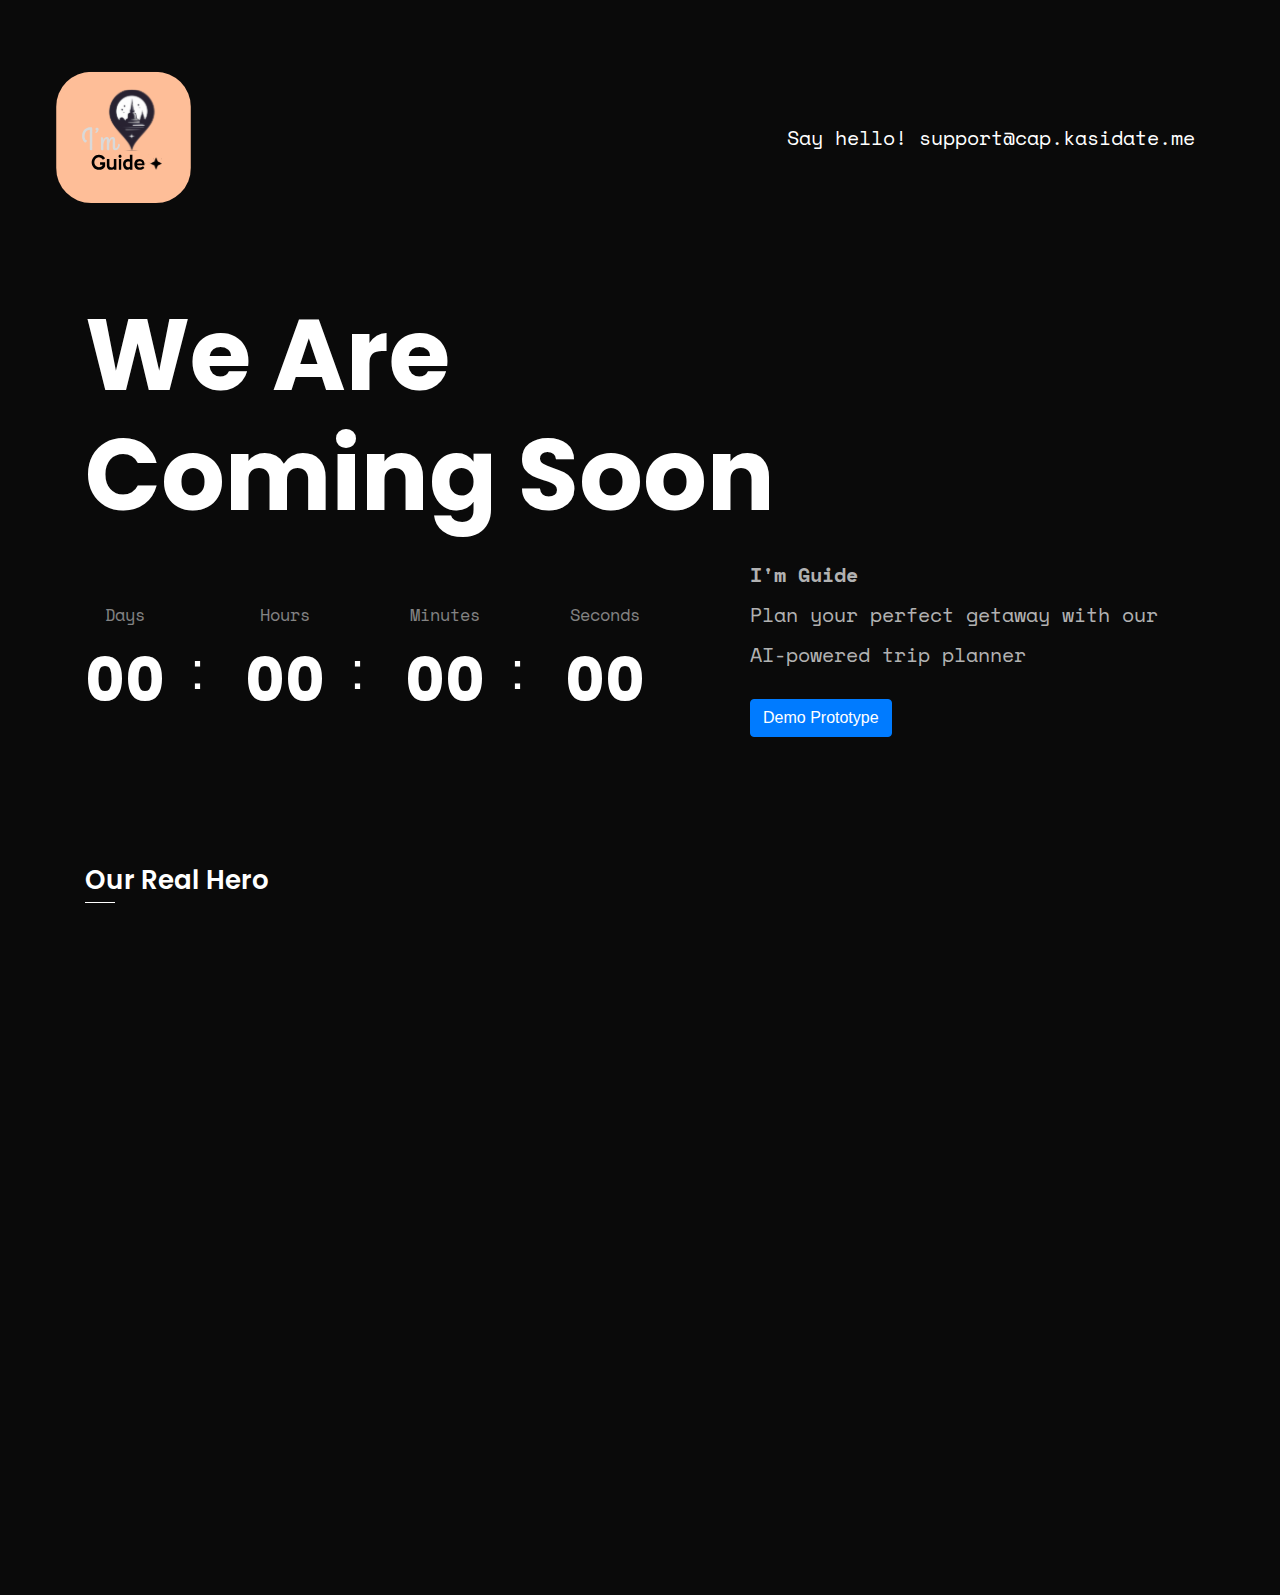
<file: index.html>
<!doctype html>
<html class="no-js" lang="">
    <head>
        <meta charset="utf-8">
        <meta http-equiv="x-ua-compatible" content="ie=edge">
        <title>I'm Guide - Always your a way</title>
        <meta name="description" content="">
        <meta name="viewport" content="width=device-width, initial-scale=1">

        <meta name="author" content="SoonLaunch">
        <meta name="favicon" content="assets/img/favicon.png">
        <!-- Place favicon.ico in the root directory -->

		<!-- ========================= CSS here ========================= -->
		<link rel="stylesheet" href="assets/css/bootstrap-4.5.0.min.css">
        <link rel="stylesheet" href="assets/css/lineicons.css">
		<link rel="stylesheet" href="assets/css/animate.css">
		<link rel="stylesheet" href="assets/css/style.css">
    </head>
    <body>
        <!--[if lte IE 9]>
            <p class="browserupgrade">You are using an <strong>outdated</strong> browser. Please <a href="https://browsehappy.com/">upgrade your browser</a> to improve your experience and security.</p>
        <![endif]-->

        <!-- ========================= main start ========================= -->
        <main class="main-06">
            <!-- header start  -->
            <div class="header header-06">
                <div class="container">
                    <div class="row align-items-center">
                        <div class="col-md-4">
                            <a href="#" class="logo"> <img src="assets/img/logo.svg" alt=""></a>
                        </div>
                        <div class="col-md-8">
                            <div class="header-right text-right">
                                <a href="mailto:support@cap.kasidate.me">Say hello! support@cap.kasidate.me</a>
                            </div>
                        </div>
                    </div>
                </div>
            </div>
            <!-- header end  -->
            <!-- ========================= main-wrapper start ========================= -->
            <div class="main-wrapper demo-06">
                <!-- hero-area start  -->
                <div class="hero-area">
                    <div class="container">
                        <div class="row">
                            <div class="col-xl-12">
                                <!-- heading start  -->
                                <div class="heading">
                                    <h1 class="text-white wow fadeInUp" data-wow-delay=".2s">We Are <br> Coming Soon</h1>
                                </div>
                                <!-- heading end  -->
                            </div>
                            <div class="col-xl-7 col-lg-7">
                                <!-- countdown start  -->
                                <div class="wow fadeInRight" data-wow-delay=".4s" data-countdown="2024/11/20"></div>
                                <!-- countdown end  -->
                            </div>
                            <div class="col-xl-5 col-lg-5">
                                <!-- desc strat  -->
                                <p class="wow fadeInLeft" data-wow-delay=".4s">
                                    <b>I'm Guide</b><br>Plan your perfect getaway with our AI-powered trip planner
                                </p>
                                <br>
                                <a href="/demo.html" class="btn btn-primary wow fadeInLeft" data-wow-delay=".6s"> Demo Prototype</a>
                                <!-- desc end  -->
                            </div>
                        </div>
                    </div>
                </div>
                <!-- hero-area end  -->
                <!-- team-area start  -->
                <div class="team-area">
                    <div class="container">
                        <div class="row">
                            <div class="col-xl-9">
                                <!-- section-title start  -->
                                <div class="section-title">
                                    <h1 class="wow fadeInUp" data-wow-delay=".2s">Our Real Hero</h1>
                                    <h2 class="wow fadeInUp" data-wow-delay=".4s"></h2>
                                </div>
                                <!-- section-title end  -->
                            </div>
                        </div>
                        <!-- team-wrapper start  -->
                        <div class="team-wrapper">
                            <!-- team-item start  -->
                            <div class="team-item wow fadeInUp" data-wow-delay=".2s">
                                <div class="team-img">
                                    <img src="assets/img/1.jpg" alt="">
                                  
                                </div>
                                <div class="team-info">
                                    <h4>Kasidate P.</h4>
                                    <p>Software Engineer</p>
                                </div>
                            </div>
                            <!-- team-item end  -->
                            <!-- team-item start  -->
                            <div class="team-item wow fadeInUp" data-wow-delay=".4s">
                                <div class="team-img">
                                    <img src="assets/img/2.jpg" alt="">
                                
                                </div>
                                <div class="team-info">
                                    <h4>Chanathip Bupp</h4>
                                    <p>Mobile Developer</p>
                                </div>
                            </div>
                            <!-- team-item end  -->
                            <!-- team-item start  -->
                            <div class="team-item wow fadeInUp" data-wow-delay=".6s">
                                <div class="team-img">
                                    <img src="assets/img/3.jpg" alt="">
                                   
                                </div>
                                <div class="team-info">
                                    <h4>Jutar_A</h4>
                                    <p>UX/UI Designer & Q/A Tester</p>
                                </div>
                            </div>
                            <!-- team-item end  -->
                        </div>
                        <!-- team-wrapper end  -->
                    </div>
                </div> <!-- end container  -->
                <!-- team-area end  -->
            </div>
            <!-- ========================= main-wrapper end ========================= -->
            <!-- footer start  -->
            <div class="footer">
                <div class="container">
                    <div class="row">
                        <div class="col-md-7">
                            <div class="copyright wow fadeInLeft" data-wow-delay=".2s">
                                <p>Part of <a href="https://sit.kmutt.ac.th" rel="nofollow">SIT, KMUTT</a></p>
                            </div>
                        </div>
                        <div class="col-md-5">
                            <div class="credit wow fadeInRight" data-wow-delay=".4s">
                                <p> &copy; copyright 2024 - I'm Guide</p>
                            </div>
                        </div>
                    </div>
                </div>
            </div>
            <!-- footer end  -->
        </main>
        <!-- ========================= main end ========================= -->
        
		<!-- ========================= JS here ========================= -->
		<script src="assets/js/vendor/modernizr-3.5.0.min.js"></script>
		<script src="assets/js/vendor/jquery-3.5.1.min.js"></script>
		<script src="assets/js/popper.min.js"></script>
		<script src="assets/js/bootstrap-4.5.0.min.js"></script>
        <script src="assets/js/countdown.js"></script>
        <script src="assets/js/wow.min.js"></script>
		<script src="assets/js/main.js"></script>
    </body>
</html>
</file>
<file: assets/css/style.css>
/*===========================
    01. Common CSS
===========================*/
@import url("https://fonts.googleapis.com/css?family=Poppins:400,500,600,700|Space+Mono:400,700&display=swap");
body {
  font-weight: normal;
  font-style: normal;
  overflow-x: hidden;
}

* {
  margin: 0;
  padding: 0;
  -webkit-box-sizing: border-box;
  box-sizing: border-box;
}

a:focus,
input:focus,
textarea:focus,
button:focus {
  text-decoration: none;
  outline: none;
  -webkit-box-shadow: none;
  box-shadow: none;
}

a {
  -webkit-transition: all 0.3s;
  transition: all 0.3s;
}

button {
  cursor: pointer;
}

a:focus,
a:hover {
  text-decoration: none;
}

i,
span,
a {
  display: inline-block;
}

audio,
canvas,
iframe,
img,
svg,
video {
  vertical-align: middle;
}

h1,
h2,
h3,
h4,
h5,
h6 {
  font-weight: 600;
  margin: 0px;
}

h1 a,
h2 a,
h3 a,
h4 a,
h5 a,
h6 a {
  color: inherit;
}

h1 {
  font-size: 50px;
  margin-bottom: 20px;
}

h2 {
  font-size: 45px;
}

@media (max-width: 767px) {
  h2 {
    font-size: 36px;
  }
}

@media only screen and (min-width: 480px) and (max-width: 767px) {
  h2 {
    font-size: 40px;
  }
}

h3 {
  font-size: 28px;
}

h4 {
  font-size: 24px;
}

h5 {
  font-size: 20px;
}

h6 {
  font-size: 16px;
}

ul, ol {
  margin: 0px;
  padding: 0px;
  list-style-type: none;
}

p {
  font-size: 18px;
  font-weight: 400;
  line-height: 28px;
  margin: 0px;
}

.img-bg {
  background-position: center center;
  background-size: cover;
  background-repeat: no-repeat;
  width: 100%;
  height: 100%;
}

.shape {
  position: absolute;
  z-index: -1;
}

@media only screen and (min-width: 480px) and (max-width: 767px) {
  .container {
    width: 450px;
  }
}

.logo img {
  width: 50%;
  background-color: #FEBE98;
  padding: 10px 5px 8px 0px;
  border-radius: 20px;
  scale: 1.75;
}

@media only screen and (min-width: 768px) and (max-width: 991px) {
  .img-wrapper {
    display: none;
  }
}

@media (max-width: 767px) {
  .img-wrapper {
    display: none;
  }
}

@media (max-width: 767px) {
  .odd-col {
    -webkit-box-ordinal-group: 0;
        -ms-flex-order: -1;
            order: -1;
  }
}

.slick-slide:focus {
  outline: 0;
}

.common-btn {
  position: relative;
  overflow: hidden;
  z-index: 2;
}

.common-btn::after {
  content: '';
  position: absolute;
  width: 100%;
  height: 100%;
  top: 0;
  left: 0;
  background: rgba(255, 255, 255, 0.1);
  border-radius: inherit;
  -webkit-transition: all 0.3s;
  transition: all 0.3s;
}

.common-btn:hover::after {
  -webkit-transform: scale(0.5);
  transform: scale(0.5);
  opacity: 0;
}

.mt-5 {
  margin-top: 5px;
}

.mt-10 {
  margin-top: 10px;
}

.mt-15 {
  margin-top: 15px;
}

.mt-20 {
  margin-top: 20px;
}

.mt-25 {
  margin-top: 25px;
}

.mt-30 {
  margin-top: 30px;
}

.mt-35 {
  margin-top: 35px;
}

.mt-40 {
  margin-top: 40px;
}

.mt-45 {
  margin-top: 45px;
}

.mt-50 {
  margin-top: 50px;
}

.mt-55 {
  margin-top: 55px;
}

.mt-60 {
  margin-top: 60px;
}

.mt-65 {
  margin-top: 65px;
}

.mt-70 {
  margin-top: 70px;
}

.mt-75 {
  margin-top: 75px;
}

.mt-80 {
  margin-top: 80px;
}

.mt-85 {
  margin-top: 85px;
}

.mt-90 {
  margin-top: 90px;
}

.mt-95 {
  margin-top: 95px;
}

.mt-100 {
  margin-top: 100px;
}

.mt-105 {
  margin-top: 105px;
}

.mt-110 {
  margin-top: 110px;
}

.mt-115 {
  margin-top: 115px;
}

.mt-120 {
  margin-top: 120px;
}

.mt-125 {
  margin-top: 125px;
}

.mt-130 {
  margin-top: 130px;
}

.mt-135 {
  margin-top: 135px;
}

.mt-140 {
  margin-top: 140px;
}

.mt-145 {
  margin-top: 145px;
}

.mt-150 {
  margin-top: 150px;
}

.mt-155 {
  margin-top: 155px;
}

.mt-160 {
  margin-top: 160px;
}

.mt-165 {
  margin-top: 165px;
}

.mt-170 {
  margin-top: 170px;
}

.mt-175 {
  margin-top: 175px;
}

.mt-180 {
  margin-top: 180px;
}

.mt-185 {
  margin-top: 185px;
}

.mt-190 {
  margin-top: 190px;
}

.mt-195 {
  margin-top: 195px;
}

.mt-200 {
  margin-top: 200px;
}

.mt-205 {
  margin-top: 205px;
}

.mt-210 {
  margin-top: 210px;
}

.mt-215 {
  margin-top: 215px;
}

.mt-220 {
  margin-top: 220px;
}

.mt-225 {
  margin-top: 225px;
}

.mb-5 {
  margin-bottom: 5px;
}

.mb-10 {
  margin-bottom: 10px;
}

.mb-15 {
  margin-bottom: 15px;
}

.mb-20 {
  margin-bottom: 20px;
}

.mb-25 {
  margin-bottom: 25px;
}

.mb-30 {
  margin-bottom: 30px;
}

.mb-35 {
  margin-bottom: 35px;
}

.mb-40 {
  margin-bottom: 40px;
}

.mb-45 {
  margin-bottom: 45px;
}

.mb-50 {
  margin-bottom: 50px;
}

.mb-55 {
  margin-bottom: 55px;
}

.mb-60 {
  margin-bottom: 60px;
}

.mb-65 {
  margin-bottom: 65px;
}

.mb-70 {
  margin-bottom: 70px;
}

.mb-75 {
  margin-bottom: 75px;
}

.mb-80 {
  margin-bottom: 80px;
}

.mb-85 {
  margin-bottom: 85px;
}

.mb-90 {
  margin-bottom: 90px;
}

.mb-95 {
  margin-bottom: 95px;
}

.mb-100 {
  margin-bottom: 100px;
}

.mb-105 {
  margin-bottom: 105px;
}

.mb-110 {
  margin-bottom: 110px;
}

.mb-115 {
  margin-bottom: 115px;
}

.mb-120 {
  margin-bottom: 120px;
}

.mb-125 {
  margin-bottom: 125px;
}

.mb-130 {
  margin-bottom: 130px;
}

.mb-135 {
  margin-bottom: 135px;
}

.mb-140 {
  margin-bottom: 140px;
}

.mb-145 {
  margin-bottom: 145px;
}

.mb-150 {
  margin-bottom: 150px;
}

.mb-155 {
  margin-bottom: 155px;
}

.mb-160 {
  margin-bottom: 160px;
}

.mb-165 {
  margin-bottom: 165px;
}

.mb-170 {
  margin-bottom: 170px;
}

.mb-175 {
  margin-bottom: 175px;
}

.mb-180 {
  margin-bottom: 180px;
}

.mb-185 {
  margin-bottom: 185px;
}

.mb-190 {
  margin-bottom: 190px;
}

.mb-195 {
  margin-bottom: 195px;
}

.mb-200 {
  margin-bottom: 200px;
}

.mb-205 {
  margin-bottom: 205px;
}

.mb-210 {
  margin-bottom: 210px;
}

.mb-215 {
  margin-bottom: 215px;
}

.mb-220 {
  margin-bottom: 220px;
}

.mb-225 {
  margin-bottom: 225px;
}

.pt-5 {
  padding-top: 5px;
}

.pt-10 {
  padding-top: 10px;
}

.pt-15 {
  padding-top: 15px;
}

.pt-20 {
  padding-top: 20px;
}

.pt-25 {
  padding-top: 25px;
}

.pt-30 {
  padding-top: 30px;
}

.pt-35 {
  padding-top: 35px;
}

.pt-40 {
  padding-top: 40px;
}

.pt-45 {
  padding-top: 45px;
}

.pt-50 {
  padding-top: 50px;
}

.pt-55 {
  padding-top: 55px;
}

.pt-60 {
  padding-top: 60px;
}

.pt-65 {
  padding-top: 65px;
}

.pt-70 {
  padding-top: 70px;
}

.pt-75 {
  padding-top: 75px;
}

.pt-80 {
  padding-top: 80px;
}

.pt-85 {
  padding-top: 85px;
}

.pt-90 {
  padding-top: 90px;
}

.pt-95 {
  padding-top: 95px;
}

.pt-100 {
  padding-top: 100px;
}

.pt-105 {
  padding-top: 105px;
}

.pt-110 {
  padding-top: 110px;
}

.pt-115 {
  padding-top: 115px;
}

.pt-120 {
  padding-top: 120px;
}

.pt-125 {
  padding-top: 125px;
}

.pt-130 {
  padding-top: 130px;
}

.pt-135 {
  padding-top: 135px;
}

.pt-140 {
  padding-top: 140px;
}

.pt-145 {
  padding-top: 145px;
}

.pt-150 {
  padding-top: 150px;
}

.pt-155 {
  padding-top: 155px;
}

.pt-160 {
  padding-top: 160px;
}

.pt-165 {
  padding-top: 165px;
}

.pt-170 {
  padding-top: 170px;
}

.pt-175 {
  padding-top: 175px;
}

.pt-180 {
  padding-top: 180px;
}

.pt-185 {
  padding-top: 185px;
}

.pt-190 {
  padding-top: 190px;
}

.pt-195 {
  padding-top: 195px;
}

.pt-200 {
  padding-top: 200px;
}

.pt-205 {
  padding-top: 205px;
}

.pt-210 {
  padding-top: 210px;
}

.pt-215 {
  padding-top: 215px;
}

.pt-220 {
  padding-top: 220px;
}

.pt-225 {
  padding-top: 225px;
}

.pb-5 {
  padding-bottom: 5px;
}

.pb-10 {
  padding-bottom: 10px;
}

.pb-15 {
  padding-bottom: 15px;
}

.pb-20 {
  padding-bottom: 20px;
}

.pb-25 {
  padding-bottom: 25px;
}

.pb-30 {
  padding-bottom: 30px;
}

.pb-35 {
  padding-bottom: 35px;
}

.pb-40 {
  padding-bottom: 40px;
}

.pb-45 {
  padding-bottom: 45px;
}

.pb-50 {
  padding-bottom: 50px;
}

.pb-55 {
  padding-bottom: 55px;
}

.pb-60 {
  padding-bottom: 60px;
}

.pb-65 {
  padding-bottom: 65px;
}

.pb-70 {
  padding-bottom: 70px;
}

.pb-75 {
  padding-bottom: 75px;
}

.pb-80 {
  padding-bottom: 80px;
}

.pb-85 {
  padding-bottom: 85px;
}

.pb-90 {
  padding-bottom: 90px;
}

.pb-95 {
  padding-bottom: 95px;
}

.pb-100 {
  padding-bottom: 100px;
}

.pb-105 {
  padding-bottom: 105px;
}

.pb-110 {
  padding-bottom: 110px;
}

.pb-115 {
  padding-bottom: 115px;
}

.pb-120 {
  padding-bottom: 120px;
}

.pb-125 {
  padding-bottom: 125px;
}

.pb-130 {
  padding-bottom: 130px;
}

.pb-135 {
  padding-bottom: 135px;
}

.pb-140 {
  padding-bottom: 140px;
}

.pb-145 {
  padding-bottom: 145px;
}

.pb-150 {
  padding-bottom: 150px;
}

.pb-155 {
  padding-bottom: 155px;
}

.pb-160 {
  padding-bottom: 160px;
}

.pb-165 {
  padding-bottom: 165px;
}

.pb-170 {
  padding-bottom: 170px;
}

.pb-175 {
  padding-bottom: 175px;
}

.pb-180 {
  padding-bottom: 180px;
}

.pb-185 {
  padding-bottom: 185px;
}

.pb-190 {
  padding-bottom: 190px;
}

.pb-195 {
  padding-bottom: 195px;
}

.pb-200 {
  padding-bottom: 200px;
}

.pb-205 {
  padding-bottom: 205px;
}

.pb-210 {
  padding-bottom: 210px;
}

.pb-215 {
  padding-bottom: 215px;
}

.pb-220 {
  padding-bottom: 220px;
}

.pb-225 {
  padding-bottom: 225px;
}

.countdown {
  padding-top: 40px;
  padding-bottom: 40px;
}

.countdown .single-count-content {
  position: relative;
  padding: 0 40px;
  text-align: center;
}

@media only screen and (min-width: 992px) and (max-width: 1199px) {
  .countdown .single-count-content {
    padding: 0 30px;
  }
}

@media (max-width: 767px) {
  .countdown .single-count-content {
    padding: 0 10px;
  }
}

@media only screen and (min-width: 480px) and (max-width: 767px) {
  .countdown .single-count-content {
    padding: 0 20px;
  }
}

.countdown .single-count-content::after {
  position: absolute;
  right: 0;
  top: 0;
  font-size: 50px;
}

@media (max-width: 767px) {
  .countdown .single-count-content::after {
    top: -10px;
  }
}

@media only screen and (min-width: 480px) and (max-width: 767px) {
  .countdown .single-count-content::after {
    top: -5px;
  }
}

.countdown .single-count-content:first-child {
  padding-left: 0px;
}

.countdown .single-count-content:last-child {
  padding-right: 0px;
}

.countdown .single-count-content:last-child::after {
  display: none;
}

.countdown .single-count-content .count {
  font-size: 50px;
}

@media (max-width: 767px) {
  .countdown .single-count-content .count {
    font-size: 35px;
  }
}

@media only screen and (min-width: 480px) and (max-width: 767px) {
  .countdown .single-count-content .count {
    font-size: 45px;
  }
}

.countdown .single-count-content .text {
  margin-bottom: 0;
}

@media (max-width: 767px) {
  .countdown .single-count-content .text {
    font-size: 15px;
  }
}

.header {
  position: absolute;
  top: 40px;
  left: 0;
  width: 100%;
  z-index: 2;
}

main.main-06 {
  background: #0A0A0A;
  overflow: hidden;
}

main .header.header-06 {
  position: unset;
  padding-top: 100px;
  padding-bottom: 120px;
}

@media (max-width: 767px) {
  main .header.header-06 {
    padding-top: 50px;
    padding-bottom: 50px;
  }
}

@media (max-width: 767px) {
  main .header.header-06 .header-right {
    display: none;
  }
}

main .header.header-06 .header-right a {
  color: #fff;
  font-size: 20px;
  font-family: "Space Mono", sans-serif;
}

main .main-wrapper.demo-06 {
  -webkit-box-orient: vertical;
  -webkit-box-direction: normal;
      -ms-flex-direction: column;
          flex-direction: column;
  height: auto;
}

main .main-wrapper.demo-06 .hero-area {
  margin-bottom: 100px;
}

main .main-wrapper.demo-06 .hero-area h1 {
  font-size: 100px;
  font-weight: 700;
  color: #fff;
  font-family: "Poppins", sans-serif;
}

@media only screen and (min-width: 992px) and (max-width: 1199px) {
  main .main-wrapper.demo-06 .hero-area h1 {
    font-size: 80px;
  }
}

@media (max-width: 767px) {
  main .main-wrapper.demo-06 .hero-area h1 {
    font-size: 40px;
  }
}

@media only screen and (min-width: 480px) and (max-width: 767px) {
  main .main-wrapper.demo-06 .hero-area h1 {
    font-size: 50px;
  }
}

main .main-wrapper.demo-06 .hero-area p {
  font-family: "Space Mono", sans-serif;
  font-size: 20px;
  color: rgba(255, 255, 255, 0.7);
  line-height: 40px;
}

main .main-wrapper.demo-06 .hero-area .countdown .single-count-content {
  display: -webkit-box;
  display: -ms-flexbox;
  display: flex;
  -webkit-box-orient: vertical;
  -webkit-box-direction: reverse;
      -ms-flex-direction: column-reverse;
          flex-direction: column-reverse;
}

main .main-wrapper.demo-06 .hero-area .countdown .single-count-content::after {
  content: ':';
  font-size: 54px;
  color: #fff;
  top: 35px;
}

@media only screen and (min-width: 992px) and (max-width: 1199px) {
  main .main-wrapper.demo-06 .hero-area .countdown .single-count-content::after {
    top: 30px;
  }
}

@media (max-width: 767px) {
  main .main-wrapper.demo-06 .hero-area .countdown .single-count-content::after {
    top: 30px;
    font-size: 45px;
  }
}

main .main-wrapper.demo-06 .hero-area .countdown .single-count-content .count {
  font-family: "Poppins", sans-serif;
  color: #fff;
  font-size: 60px;
  font-weight: 700;
}

@media only screen and (min-width: 992px) and (max-width: 1199px) {
  main .main-wrapper.demo-06 .hero-area .countdown .single-count-content .count {
    font-size: 50px;
  }
}

@media (max-width: 767px) {
  main .main-wrapper.demo-06 .hero-area .countdown .single-count-content .count {
    font-size: 40px;
  }
}

main .main-wrapper.demo-06 .hero-area .countdown .single-count-content .text {
  font-family: "Space Mono", sans-serif;
  font-size: 17px;
  color: rgba(255, 255, 255, 0.5);
}

main .main-wrapper.demo-06 .team-area {
  margin-bottom: 100px;
}

@media (max-width: 767px) {
  main .main-wrapper.demo-06 .team-area {
    margin-bottom: 30px;
  }
}

main .main-wrapper.demo-06 .team-area .section-title h1 {
  font-size: 26px;
  font-weight: 600;
  font-family: "Poppins", sans-serif;
  color: #fff;
  padding-bottom: 7px;
  margin-bottom: 40px;
  position: relative;
}

@media (max-width: 767px) {
  main .main-wrapper.demo-06 .team-area .section-title h1 {
    font-size: 20px;
  }
}

@media only screen and (min-width: 480px) and (max-width: 767px) {
  main .main-wrapper.demo-06 .team-area .section-title h1 {
    font-size: 22px;
  }
}

main .main-wrapper.demo-06 .team-area .section-title h1::after {
  content: '';
  position: absolute;
  width: 30px;
  height: 1px;
  background: #fff;
  bottom: 0;
  left: 0;
}

main .main-wrapper.demo-06 .team-area .section-title h2 {
  font-family: "Poppins", sans-serif;
  font-size: 45px;
  line-height: 55px;
  font-weight: 45px;
  color: #fff;
  margin-bottom: 50px;
}

@media (max-width: 767px) {
  main .main-wrapper.demo-06 .team-area .section-title h2 {
    font-size: 28px;
    line-height: 40px;
  }
}

@media only screen and (min-width: 480px) and (max-width: 767px) {
  main .main-wrapper.demo-06 .team-area .section-title h2 {
    font-size: 32px;
    line-height: 42px;
  }
}

main .main-wrapper.demo-06 .team-area .team-wrapper {
  display: -webkit-box;
  display: -ms-flexbox;
  display: flex;
  -webkit-box-pack: justify;
      -ms-flex-pack: justify;
          justify-content: space-between;
  -ms-flex-wrap: wrap;
      flex-wrap: wrap;
  margin-left: -25px;
  margin-right: -25px;
}

main .main-wrapper.demo-06 .team-area .team-wrapper .team-item {
  width: calc(33.33% - 50px);
  margin: 0px 25px 50px;
}

@media only screen and (min-width: 992px) and (max-width: 1199px) {
  main .main-wrapper.demo-06 .team-area .team-wrapper .team-item {
    width: calc(33.33% - 30px);
    margin: 0px 15px 50px;
  }
}

@media only screen and (min-width: 768px) and (max-width: 991px) {
  main .main-wrapper.demo-06 .team-area .team-wrapper .team-item {
    width: calc(50% - 30px);
    margin: 0px 15px 50px;
  }
}

@media (max-width: 767px) {
  main .main-wrapper.demo-06 .team-area .team-wrapper .team-item {
    width: calc(100% - 50px);
    margin: 0px 25px 50px;
  }
}

main .main-wrapper.demo-06 .team-area .team-wrapper .team-item .team-img {
  position: relative;
  margin-bottom: 20px;
}

main .main-wrapper.demo-06 .team-area .team-wrapper .team-item .team-img img {
  width: 100%;
}

main .main-wrapper.demo-06 .team-area .team-wrapper .team-item .team-img .social-links {
  position: absolute;
  width: 185px;
  height: 0px;
  background: #fff;
  border-top-right-radius: 57px;
  left: 0;
  bottom: 0;
  display: -webkit-box;
  display: -ms-flexbox;
  display: flex;
  -webkit-box-pack: center;
      -ms-flex-pack: center;
          justify-content: center;
  -webkit-box-align: center;
      -ms-flex-align: center;
          align-items: center;
  opacity: 0;
  visibility: hidden;
  -webkit-transition: all 0.3s;
  transition: all 0.3s;
}

main .main-wrapper.demo-06 .team-area .team-wrapper .team-item .team-img .social-links li {
  display: inline-block;
  margin: 0 8px;

}

main .main-wrapper.demo-06 .team-area .team-wrapper .team-item .team-img .social-links li a {
  font-size: 18px;
  color: #0A0A0A;
}

main .main-wrapper.demo-06 .team-area .team-wrapper .team-item .team-img .social-links li a:hover {
  color: #D5081A;
}

main .main-wrapper.demo-06 .team-area .team-wrapper .team-item:hover .team-img .social-links {
  height: 57px;
  opacity: 1;
  visibility: visible;

}

main .main-wrapper.demo-06 .team-area .team-wrapper .team-item .team-info h4 {
  font-size: 24px;
  font-weight: 700;
  color: #fff;
  font-family: "Poppins", sans-serif;
}

main .main-wrapper.demo-06 .team-area .team-wrapper .team-item .team-info p {
  font-family: "Space Mono", sans-serif;
  font-size: 14px;
  color: rgba(255, 255, 255, 0.7);
}

main .footer {
  width: 100%;
  margin-bottom: 50px;
}

main .footer p {
  font-family: "Space Mono", sans-serif;
  color: rgba(255, 255, 255, 0.7);
}

@media (max-width: 767px) {
  main .footer p {
    text-align: center;
  }
}

main .footer .credit {
  text-align: right;
}

@media (max-width: 767px) {
  main .footer .credit {
    text-align: center;
  }
}
/*# sourceMappingURL=style.css.map */
</file>
